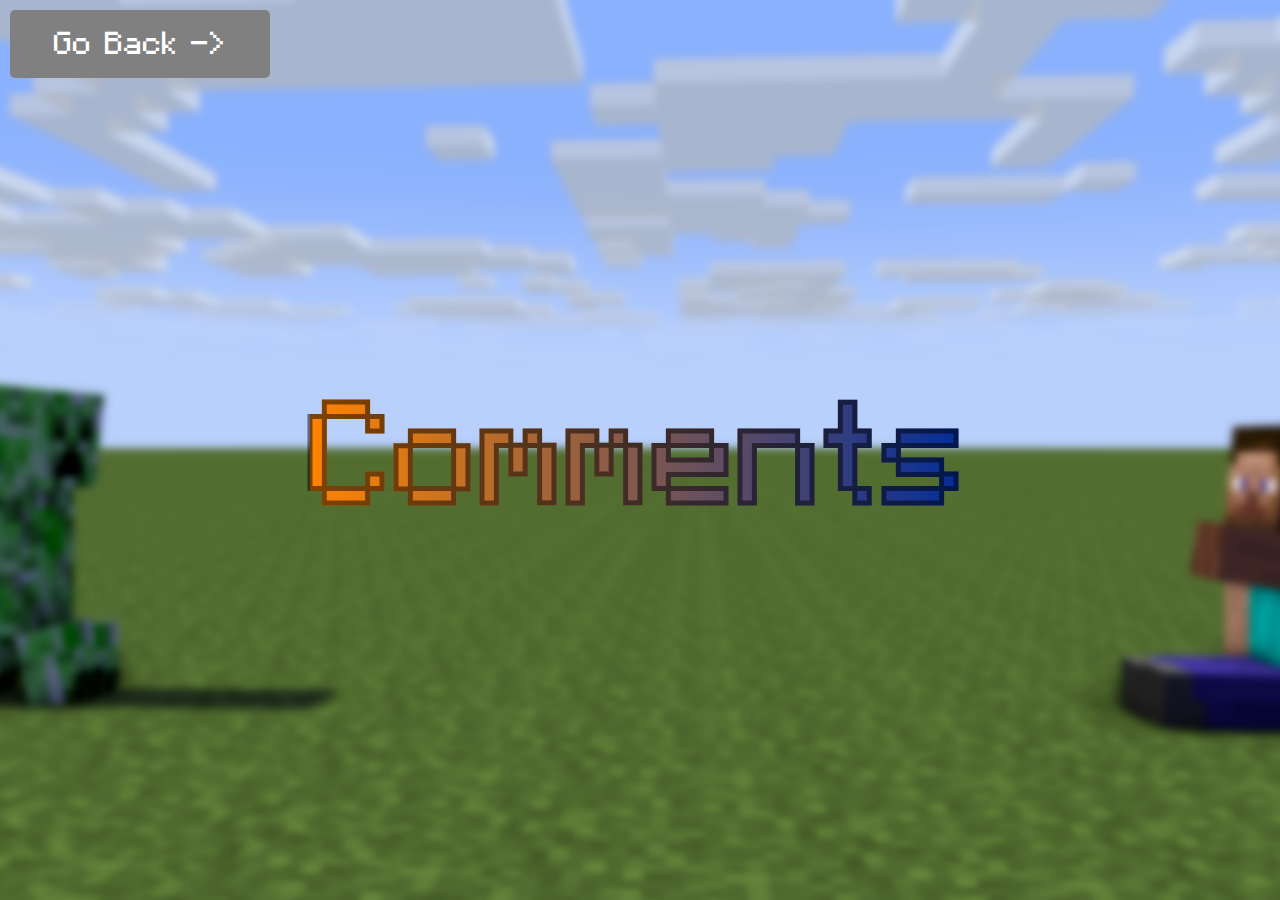
<file: comments/index.html>
<!DOCTYPE html>
<html>
<head>
	<!-- Google tag (gtag.js) -->
	<script async src="https://www.googletagmanager.com/gtag/js?id=UA-261780635-1"></script>
	<script>
		window.dataLayer = window.dataLayer || [];
		function gtag(){dataLayer.push(arguments);}
		gtag('js', new Date());
		
		gtag('config', 'UA-261780635-1');
	</script>
	<!-- Google Tag Manager -->
	<script>(function(w,d,s,l,i){w[l]=w[l]||[];w[l].push({'gtm.start':
		new Date().getTime(),event:'gtm.js'});var f=d.getElementsByTagName(s)[0],
		j=d.createElement(s),dl=l!='dataLayer'?'&l='+l:'';j.async=true;j.src=
		'https://www.googletagmanager.com/gtm.js?id='+i+dl;f.parentNode.insertBefore(j,f);
		})(window,document,'script','dataLayer','GTM-TG85STRS');
	</script>
	<!-- End Google Tag Manager -->
	<title>Play Minecraft Online! | Online mc</title>
	<link rel="icon" href="/icon.png">
	<meta name="description" content="Play Minecraft (eaglercraft) Online For Free!" />
	<meta name="keywords" content="free minecraft online, eaglercraft, minecraft, onlinemc, Onlinemc, ayuncraft, Ayuncraft, mc, eaglercraftx, eaglercraft shaders, eaglercraft download,eaglercraft, eaglercraftx, minecraft, 1.8, 1.8.8, eaglercraft, eaglercraft minecraft, eaglercraft 3kh0, eaglercraft github, eaglercraft singleplayer, eaglercraft hacks, eaglercraft 1.8, eaglercraft server, eaglecraft game, eaglercraft alternative, eaglercraft alt links, eaglercraft asspixel, eaglercraft anarchy server, eaglercraft aeon, eaglercraft asspixel server ip, eaglercraft all links, eaglercraft aeon server, eaglercraft beta, eaglecraft boats, eaglecraft boats for sale, eaglecraft boats for sale bc, eaglecraft bedwars server, eaglecraft boats inc, eaglercraft beta servers, eaglercraft blocked, eaglercraft client, eaglecraft custom boats, eaglecraft campbell river, eaglercraft creative, eaglercraft commands, eaglercraft code, eaglercraft controls, eaglercraft com, eaglercraft download, eaglercraft discord, eaglercraft dupe glitch, eaglercraft download file, eaglercraft download google drive, eaglercraft dmca, eaglercraft deleted, eaglercraft down, eaglercraft embed, eaglercraft epk file download, eaglercraft end of stream, eaglecraft apk download, eaglecraft eagtek, eaglercraft exploit, eaglecraft eggs, eaglercraft epk world file download, eaglercraft file, eaglercraft file download, eaglercraft free, eaglercraft forums, eaglercraft fork, eaglercraft faq, eaglercraft fps, eaglecraft free download, eaglercraft github servers, eaglercraft google drive, eaglercraft github lax1dude, eaglercraft github download, eaglercraft github.io, eaglercraft google sites, minecraft, applet, singleplayer, replit, html5, chromebook, lax1dude, games, eaglercraft singleplayer, eagler, minecraft for free, free minecraft">
	<meta property="og:title" content="Online mc" />
	<meta property="og:image" content="icon.png" />
	<meta property="og:description" content="Online Minecraft" />
	<meta charset="utf-8">
	<meta name="viewport" content="width=device-width, initial-scale=1">
	<link rel="stylesheet" href="https://cdnjs.cloudflare.com/ajax/libs/bootstrap/5.1.3/css/bootstrap.min.css">
	<link href="/style.css" rel="stylesheet" />
	<link href="/darkmode.css" rel="stylesheet" />
	<script src="https://code.jquery.com/jquery-3.6.0.min.js"></script>
</head>
<body class="select-version">
	<div id="loading"></div>
	<div class="container container-table">
		<div class="row vertical-center-row">
			<div class="col-12">
				<a href="/" class="back-button text-center play-button position-absolute">
				Go Back ->
				</a>
				<div class="d-flex justify-content-center">
					<h1 class="rainbow-text title-selectv">Comments</h1>
				</div>
				<script src="https://giscus.app/client.js"
					data-repo="radmanplays/radmanplays.github.io"
					data-repo-id="R_kgDOJOFjqA"
					data-category="General"
					data-category-id="DIC_kwDOJOFjqM4CV8ZJ"
					data-mapping="url"
					data-strict="0"
					data-reactions-enabled="1"
					data-emit-metadata="0"
					data-input-position="bottom"
					data-lang="en"
					crossorigin="anonymous"
					data-theme="dark"
					async></script>
				<script>
					$(document).ready(function() {
						$(".giscus-frame").contents().find("em").remove();
					});
				</script>
				<script>
					/*var stop=false;
					$(document).ready(function() {
						console.log('done');
						var giscusFrame = $('.giscus-frame');
					
						// Check if the iframe is already loaded
						if (giscusFrame.length > 0 && giscusFrame[0].complete) {
						// If the iframe is already loaded, call the comment_control function immediately
							if(false==stop){comment_control(); var stop=true;}
						} else {
						// If the iframe is not yet loaded, wait for it to load
						giscusFrame.on('load', function() {
							// Call the comment_control function once the iframe is loaded
							if(false==stop){comment_control(); var stop=true;}
							
						});
						}
					});*/
				</script>
			</div>
		</div>
	</div>
	<script src="https://cdnjs.cloudflare.com/ajax/libs/bootstrap/5.1.3/js/bootstrap.bundle.min.js"></script>
	<script>
		window.onload = function () {
			//display loader on page load 
			$('#loading').fadeOut();
		}
		
		setTimeout(function () {
			//display loader on page load 
			$('#loading').fadeOut();
		}, 12 * 1000);
	</script>
	<script src="/darkmode.js"></script>
</body>
</html>
</file>
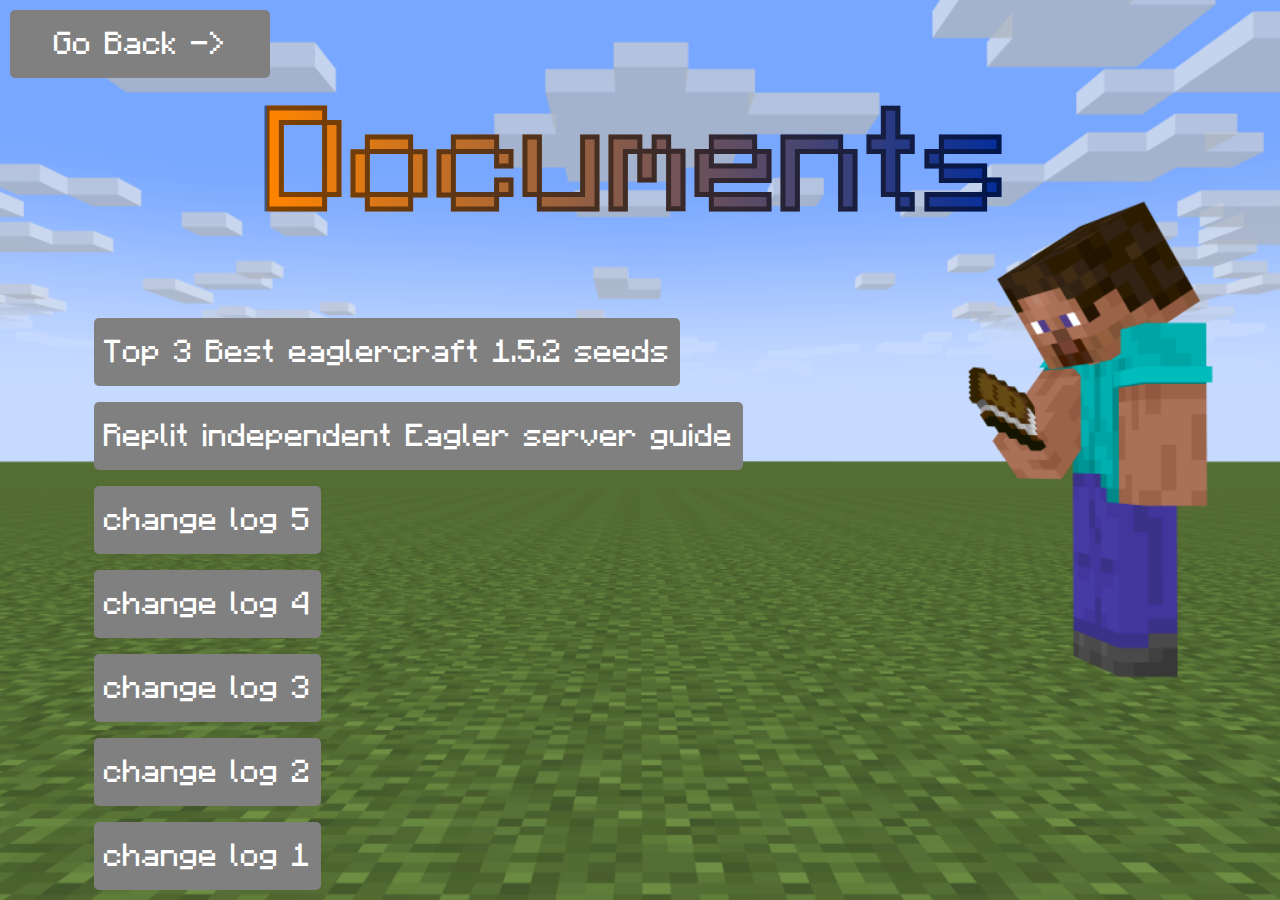
<file: docs/index.html>
<!DOCTYPE html>
<html>

<head>
  <!-- Google tag (gtag.js) -->
<script async src="https://www.googletagmanager.com/gtag/js?id=UA-261780635-1"></script>
<script>
  window.dataLayer = window.dataLayer || [];
  function gtag(){dataLayer.push(arguments);}
  gtag('js', new Date());

  gtag('config', 'UA-261780635-1');
</script>
<!-- Google Tag Manager -->
<script>(function(w,d,s,l,i){w[l]=w[l]||[];w[l].push({'gtm.start':
new Date().getTime(),event:'gtm.js'});var f=d.getElementsByTagName(s)[0],
j=d.createElement(s),dl=l!='dataLayer'?'&l='+l:'';j.async=true;j.src=
'https://www.googletagmanager.com/gtm.js?id='+i+dl;f.parentNode.insertBefore(j,f);
})(window,document,'script','dataLayer','GTM-TG85STRS');</script>
<!-- End Google Tag Manager -->
  <title>Play Minecraft Online! | Online mc</title>

  <link rel="icon" href="/icon.png">
  <meta name="description" content="Play Minecraft (eaglercraft) Online For Free!" />
  <meta name="keywords" content="free minecraft online, eaglercraft, minecraft, onlinemc, Onlinemc, ayuncraft, Ayuncraft, mc, eaglercraftx, eaglercraft shaders, eaglercraft download,eaglercraft, eaglercraftx, minecraft, 1.8, 1.8.8, eaglercraft, eaglercraft minecraft, eaglercraft 3kh0, eaglercraft github, eaglercraft singleplayer, eaglercraft hacks, eaglercraft 1.8, eaglercraft server, eaglecraft game, eaglercraft alternative, eaglercraft alt links, eaglercraft asspixel, eaglercraft anarchy server, eaglercraft aeon, eaglercraft asspixel server ip, eaglercraft all links, eaglercraft aeon server, eaglercraft beta, eaglecraft boats, eaglecraft boats for sale, eaglecraft boats for sale bc, eaglecraft bedwars server, eaglecraft boats inc, eaglercraft beta servers, eaglercraft blocked, eaglercraft client, eaglecraft custom boats, eaglecraft campbell river, eaglercraft creative, eaglercraft commands, eaglercraft code, eaglercraft controls, eaglercraft com, eaglercraft download, eaglercraft discord, eaglercraft dupe glitch, eaglercraft download file, eaglercraft download google drive, eaglercraft dmca, eaglercraft deleted, eaglercraft down, eaglercraft embed, eaglercraft epk file download, eaglercraft end of stream, eaglecraft apk download, eaglecraft eagtek, eaglercraft exploit, eaglecraft eggs, eaglercraft epk world file download, eaglercraft file, eaglercraft file download, eaglercraft free, eaglercraft forums, eaglercraft fork, eaglercraft faq, eaglercraft fps, eaglecraft free download, eaglercraft github servers, eaglercraft google drive, eaglercraft github lax1dude, eaglercraft github download, eaglercraft github.io, eaglercraft google sites, minecraft, applet, singleplayer, replit, html5, chromebook, lax1dude, games, eaglercraft singleplayer, eagler, minecraft for free, free minecraft">
  <meta property="og:title" content="Online mc" />
  <meta property="og:image" content="icon.png" />
  <meta property="og:description" content="Online Minecraft" />
  <meta charset="utf-8">
  <meta name="viewport" content="width=device-width, initial-scale=1">
  <link rel="stylesheet" href="https://cdnjs.cloudflare.com/ajax/libs/bootstrap/5.1.3/css/bootstrap.min.css">
  <link href="/style.css" rel="stylesheet" />
  <link href="/darkmode.css" rel="stylesheet" />
</head>
  


<body class="diff-docs-bg">
  <div id="loading"></div>
  <div class="container container-table">
    <div class="row vertical-center-row">
      <div class="col-12">
        <a href="/" class="back-button text-center play-button position-absolute">
          Go Back ->
        </a>
        <div class="d-flex justify-content-center">
          <h1 class="rainbow-text title-selectv">Documents</h1>
        </div>
        <div class="button-area d-block">
		  <a href="/docs/top-3-best-1.5.2-seeds/" class="mt-3 mcbutton docs-button">Top 3 Best eaglercraft 1.5.2 seeds</a>
		  <a href="/docs/no-replit-eagler-server/" class="mt-3 mcbutton docs-button">Replit independent Eagler server guide</a>
      <a href="/docs/change-log-5/" class="mt-3 mcbutton docs-button">change log 5</a>
		  <a href="/docs/change-log-4/" class="mt-3 mcbutton docs-button">change log 4</a>
          <a href="/docs/change-log-3/" class="mt-3 mcbutton docs-button">change log 3</a>
		  <a href="/docs/change-log-2/" class="mt-3 mcbutton docs-button">change log 2</a>
          <a href="/docs/change-log-1/" class="mt-3 mcbutton docs-button">change log 1</a>
        </div>
      </div>
    </div>
  </div>
  <script src="https://code.jquery.com/jquery-3.6.0.min.js"></script>
  <script src="https://cdnjs.cloudflare.com/ajax/libs/bootstrap/5.1.3/js/bootstrap.bundle.min.js"></script>
  <script>
    window.onload = function () {
      //display loader on page load 
      $('#loading').fadeOut();
    }

    setTimeout(function () {
      //display loader on page load 
      $('#loading').fadeOut();
    }, 12 * 1000);
  </script>
  	<script src="/darkmode.js"></script>
</body>

</html>
</file>
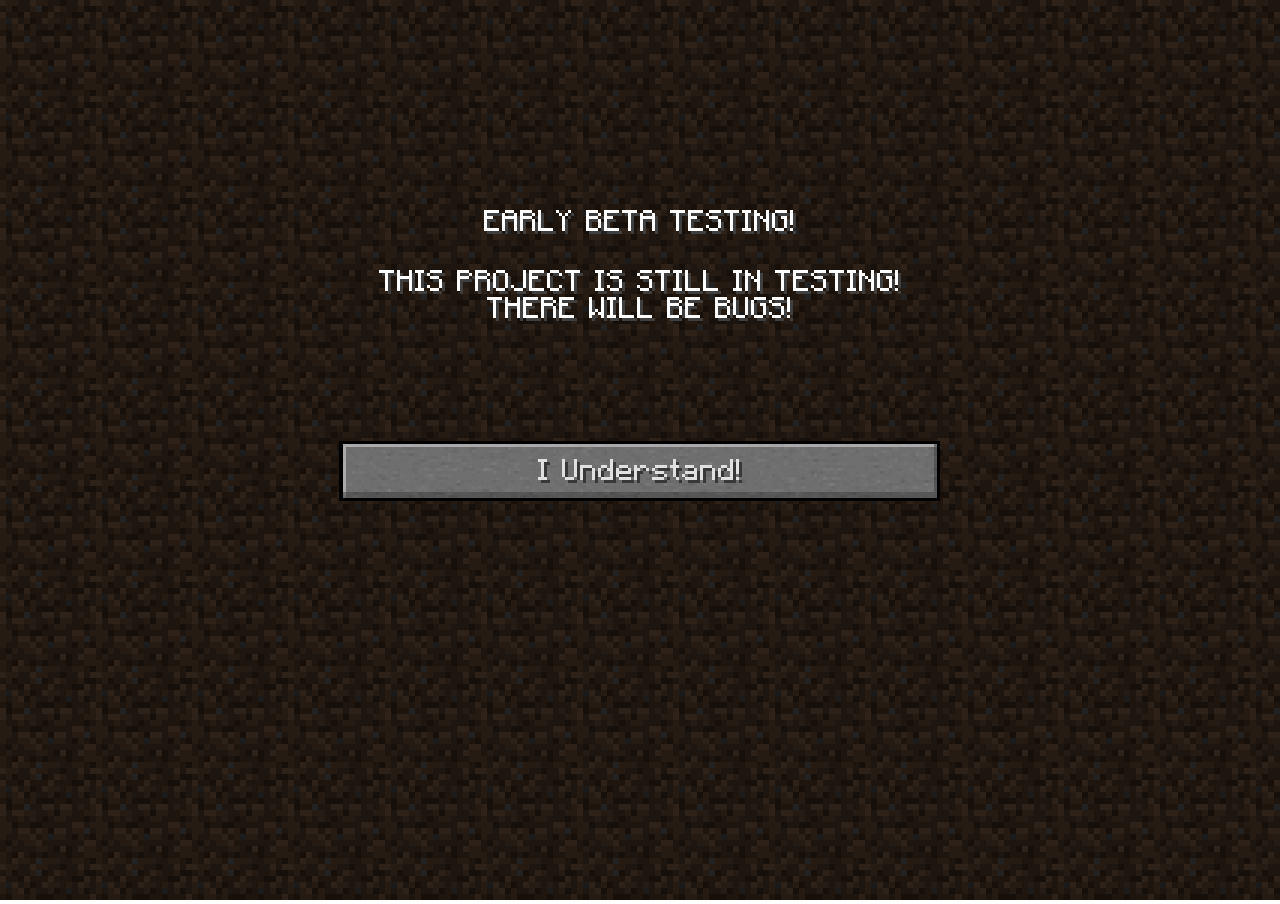
<file: mc-Infdev-20100630-1/index.html>
<!DOCTYPE html>
<html>
  <head>
    <title>Infdev</title>
    <meta http-equiv="Content-Type" content="text/html;charset=utf-8">
    <script type="text/javascript" charset="utf-8" src="app.js"></script>
    <script type = text/javascript>
	window.addEventListener("load", function() {
		window.minecraftOpts = ["game","resources.epk"];
  		main();
	});
    </script>
  </head>
<body style="margin:0px;width:100vw;height:100vh;" id="game">
</body>
</html>
</file>
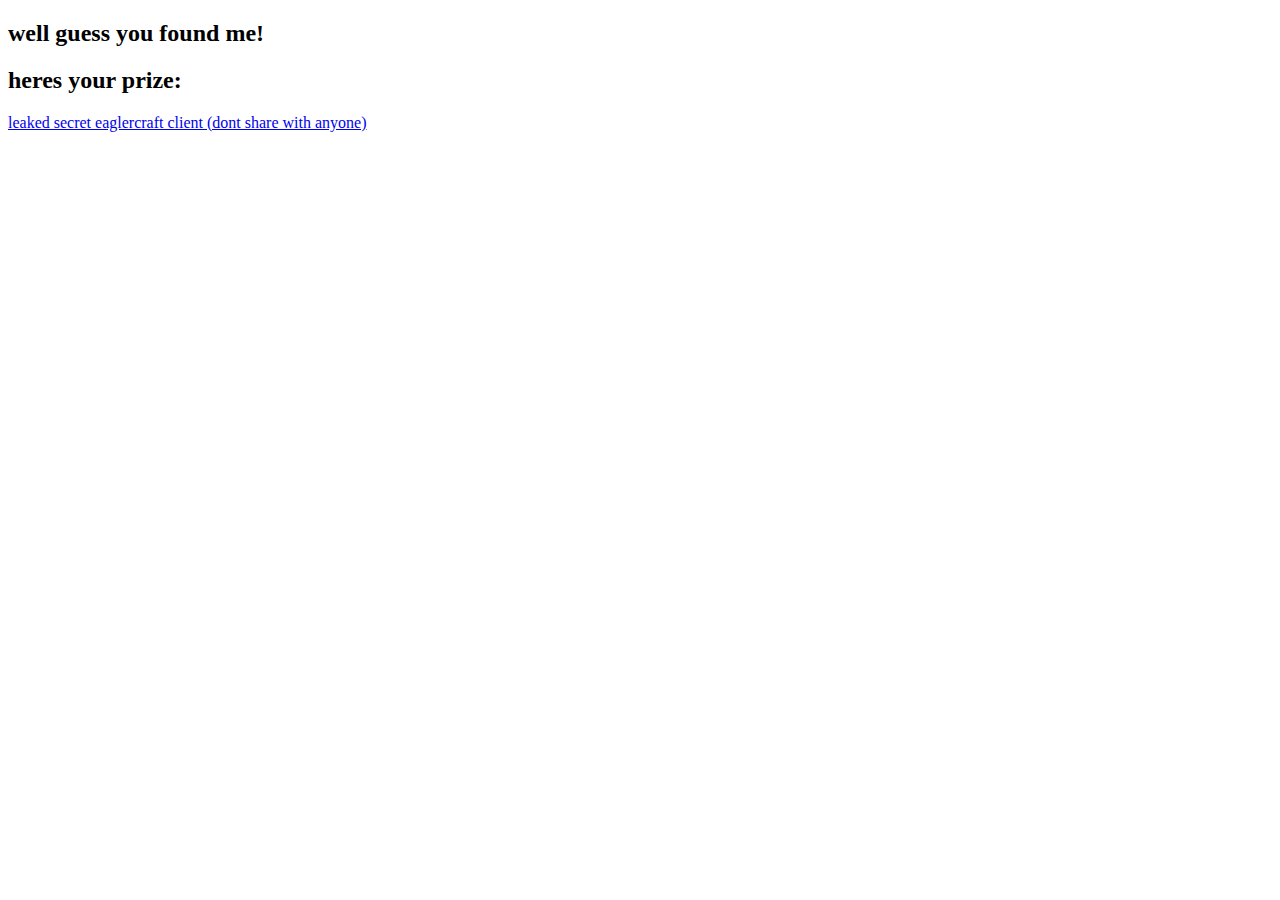
<file: NOT-AN-EASTER-EGG/index.html>
<!doctype html>
<html>
<head>
	<!-- Google tag (gtag.js) -->
	<script async src="https://www.googletagmanager.com/gtag/js?id=UA-261780635-1"></script>
	<script>
		window.dataLayer = window.dataLayer || [];
		function gtag(){dataLayer.push(arguments);}
		gtag('js', new Date());
		
		gtag('config', 'UA-261780635-1');
	</script>
	<!-- Google Tag Manager -->
	<script>(function(w,d,s,l,i){w[l]=w[l]||[];w[l].push({'gtm.start':
		new Date().getTime(),event:'gtm.js'});var f=d.getElementsByTagName(s)[0],
		j=d.createElement(s),dl=l!='dataLayer'?'&l='+l:'';j.async=true;j.src=
		'https://www.googletagmanager.com/gtm.js?id='+i+dl;f.parentNode.insertBefore(j,f);
		})(window,document,'script','dataLayer','GTM-TG85STRS');
	</script>
	<!-- End Google Tag Manager -->	
	<meta charset="utf-8">
	<title>Untitled Document</title>
</head>
<body>
	<h2>well guess you found me!&nbsp;&nbsp;</h2>
	<h2>heres your prize:&nbsp;&nbsp;</h2>
	<a href="game/" class="mt-3 play-button about-button">leaked secret eaglercraft client (dont share with anyone) </a>
</body>
</html>
</file>
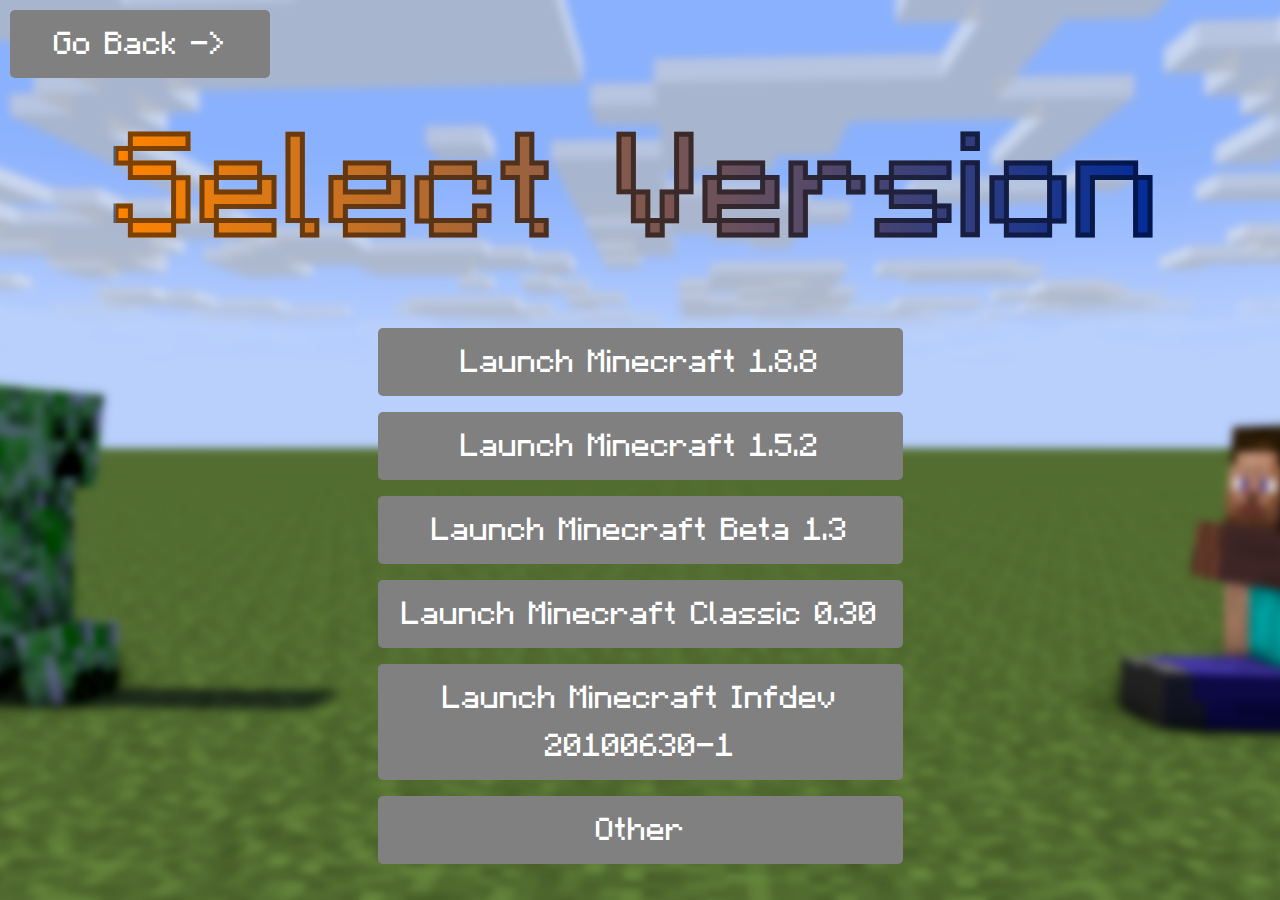
<file: play/index.html>
<!DOCTYPE html>
<html>
<head>
	<!-- Google tag (gtag.js) -->
	<script async src="https://www.googletagmanager.com/gtag/js?id=UA-261780635-1"></script>
	<script>
		window.dataLayer = window.dataLayer || [];
		function gtag(){dataLayer.push(arguments);}
		gtag('js', new Date());
		
		gtag('config', 'UA-261780635-1');
	</script>
	<!-- Google Tag Manager -->
	<script>(function(w,d,s,l,i){w[l]=w[l]||[];w[l].push({'gtm.start':
		new Date().getTime(),event:'gtm.js'});var f=d.getElementsByTagName(s)[0],
		j=d.createElement(s),dl=l!='dataLayer'?'&l='+l:'';j.async=true;j.src=
		'https://www.googletagmanager.com/gtm.js?id='+i+dl;f.parentNode.insertBefore(j,f);
		})(window,document,'script','dataLayer','GTM-TG85STRS');
	</script>
	<!-- End Google Tag Manager -->
	<title>Play Minecraft Online! | Online MC</title>
	<link rel="icon" href="/icon.png">
	<meta name="description" content="Play Minecraft (eaglercraft) Online For Free!" />
	<meta name="keywords" content="free minecraft online, eaglercraft, minecraft, onlinemc, Onlinemc, ayuncraft, Ayuncraft, mc, eaglercraftx, eaglercraft shaders, eaglercraft download,eaglercraft, eaglercraftx, minecraft, 1.8, 1.8.8, eaglercraft, eaglercraft minecraft, eaglercraft 3kh0, eaglercraft github, eaglercraft singleplayer, eaglercraft hacks, eaglercraft 1.8, eaglercraft server, eaglecraft game, eaglercraft alternative, eaglercraft alt links, eaglercraft asspixel, eaglercraft anarchy server, eaglercraft aeon, eaglercraft asspixel server ip, eaglercraft all links, eaglercraft aeon server, eaglercraft beta, eaglecraft boats, eaglecraft boats for sale, eaglecraft boats for sale bc, eaglecraft bedwars server, eaglecraft boats inc, eaglercraft beta servers, eaglercraft blocked, eaglercraft client, eaglecraft custom boats, eaglecraft campbell river, eaglercraft creative, eaglercraft commands, eaglercraft code, eaglercraft controls, eaglercraft com, eaglercraft download, eaglercraft discord, eaglercraft dupe glitch, eaglercraft download file, eaglercraft download google drive, eaglercraft dmca, eaglercraft deleted, eaglercraft down, eaglercraft embed, eaglercraft epk file download, eaglercraft end of stream, eaglecraft apk download, eaglecraft eagtek, eaglercraft exploit, eaglecraft eggs, eaglercraft epk world file download, eaglercraft file, eaglercraft file download, eaglercraft free, eaglercraft forums, eaglercraft fork, eaglercraft faq, eaglercraft fps, eaglecraft free download, eaglercraft github servers, eaglercraft google drive, eaglercraft github lax1dude, eaglercraft github download, eaglercraft github.io, eaglercraft google sites, minecraft, applet, singleplayer, replit, html5, chromebook, lax1dude, games, eaglercraft singleplayer, eagler, minecraft for free, free minecraft">
	<meta property="og:title" content="Online mc" />
	<meta property="og:image" content="/icon.png" />
	<meta property="og:description" content="Online Minecraft" />
	<meta charset="utf-8">
	<meta name="viewport" content="width=device-width, initial-scale=1">
	<link rel="stylesheet" href="https://cdnjs.cloudflare.com/ajax/libs/bootstrap/5.1.3/css/bootstrap.min.css">
	<link href="../style.css" rel="stylesheet" />
	<link href="../darkmode.css" rel="stylesheet" />
</head>
<body class="select-version">
	<div id="loading"></div>
	<div class="container container-table">
		<div class="row vertical-center-row">
			<div class="col-12">
				<a href="/" class="back-button text-center play-button position-absolute">
				Go Back ->
				</a>
				<div class="d-flex justify-content-center">
					<h1 class="rainbow-text title-selectv">Select Version</h1>
				</div>
				<div class="button-area d-block">
					<a href="/mc-1.8.8" class="play-button">Launch Minecraft 1.8.8</a>
					<a href="/mc-1.5.2" class="mt-3 play-button">Launch Minecraft 1.5.2</a>
					<a href="/mc-1.3" class="mt-3 play-button">Launch Minecraft Beta 1.3</a>
					<a href="/mc-0.30/" class="mt-3 play-button">Launch Minecraft  Classic 0.30</a>
					<a href="/mc-Infdev-20100630-1/" class="mt-3 play-button">Launch Minecraft Infdev 20100630-1</a>
					<a href="/play/other" class="mt-3 play-button">Other</a>
				</div>
			</div>
		</div>
	</div>
	<script src="https://code.jquery.com/jquery-3.6.0.min.js"></script>
	<script src="https://cdnjs.cloudflare.com/ajax/libs/bootstrap/5.1.3/js/bootstrap.bundle.min.js"></script>
	<script>
		window.onload = function () {
			//display loader on page load 
			$('#loading').fadeOut();
		}
		
		setTimeout(function () {
			//display loader on page load 
			$('#loading').fadeOut();
		}, 12 * 1000);
	</script>
	<script src="/darkmode.js"></script>
</body>
</html>
</file>
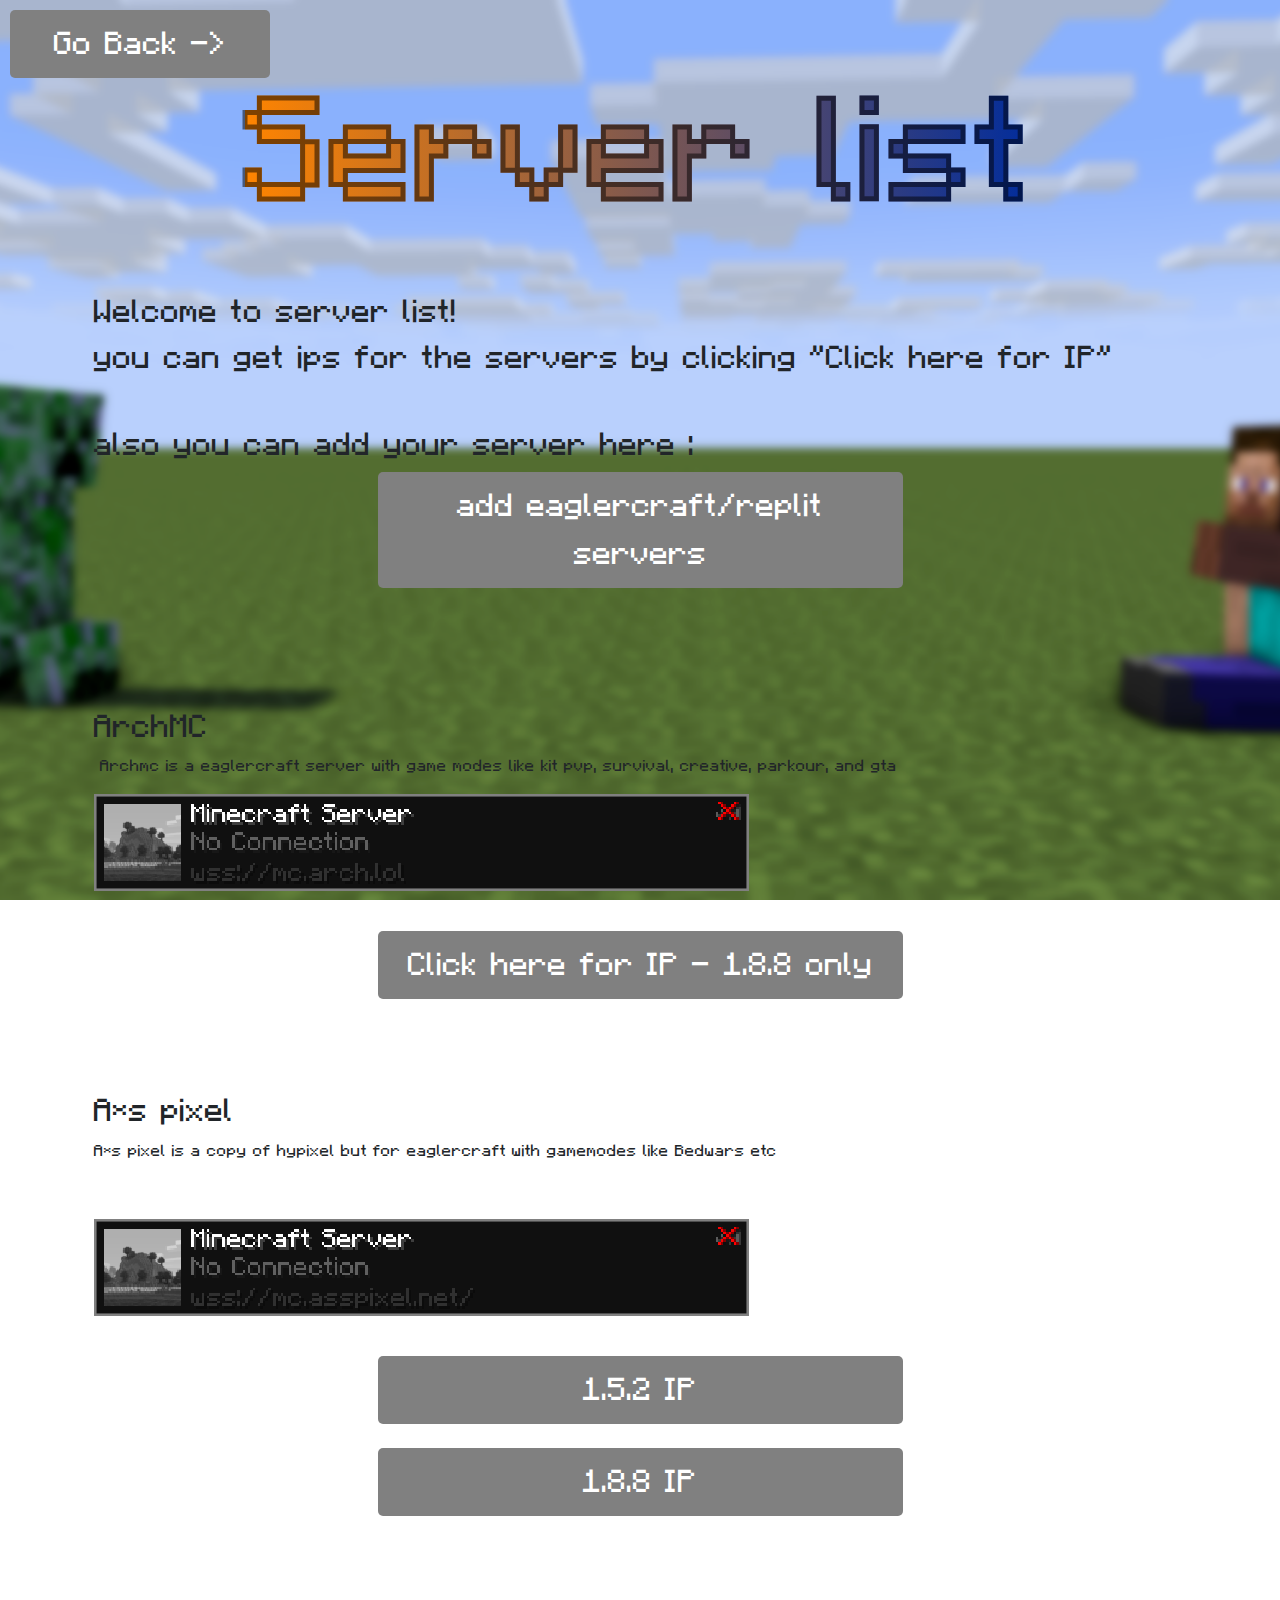
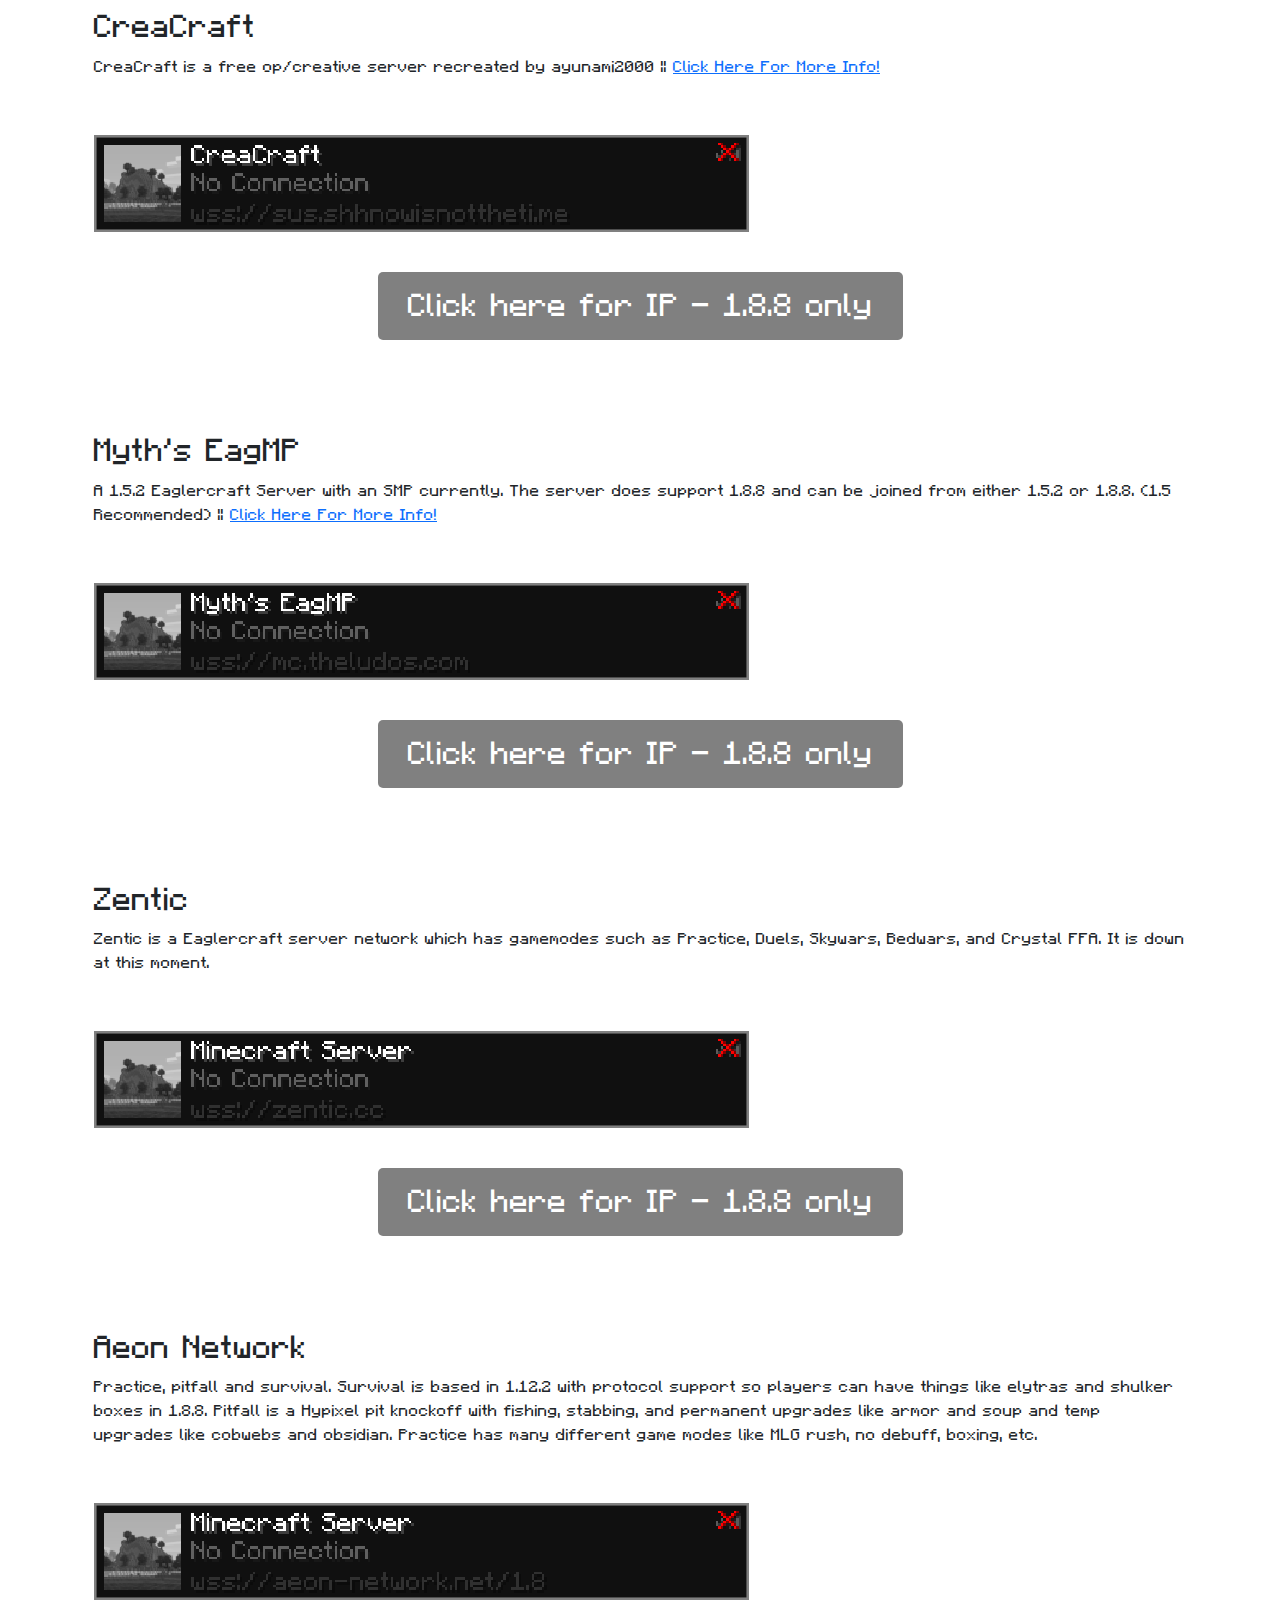
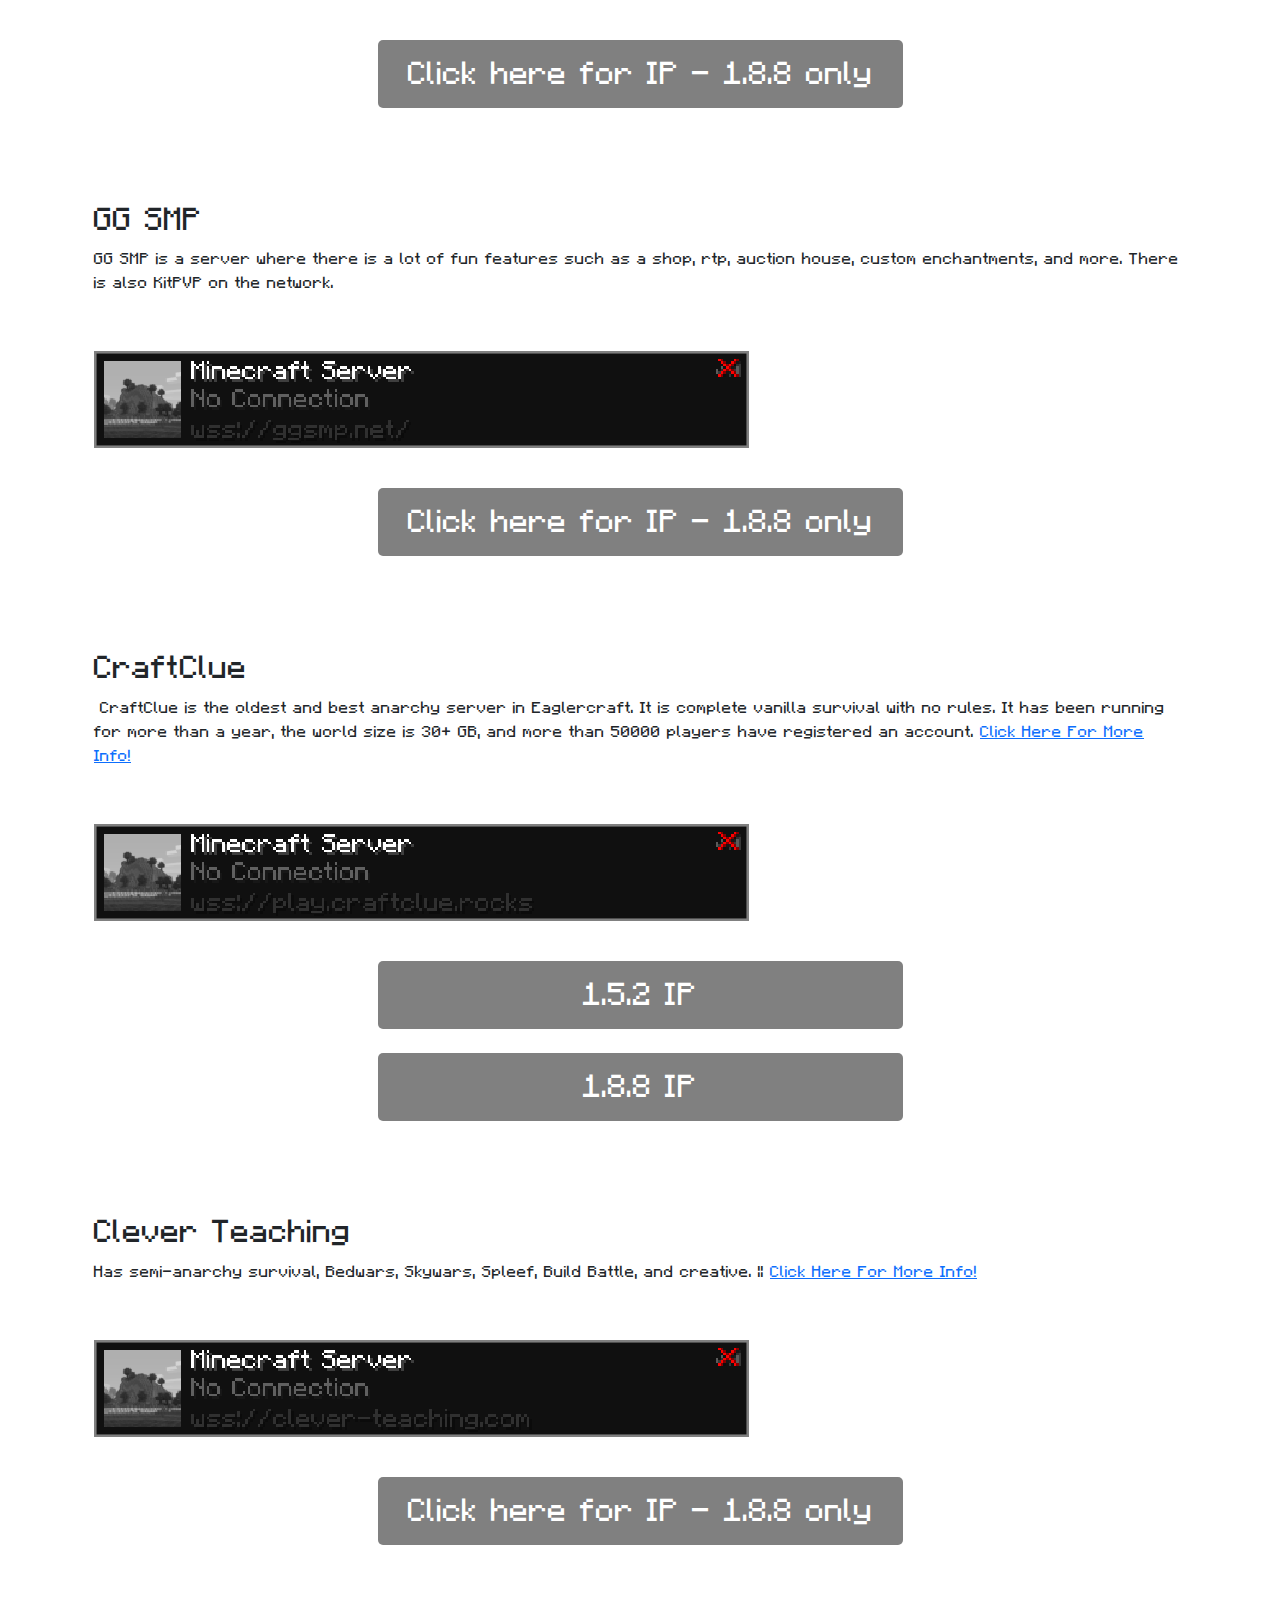
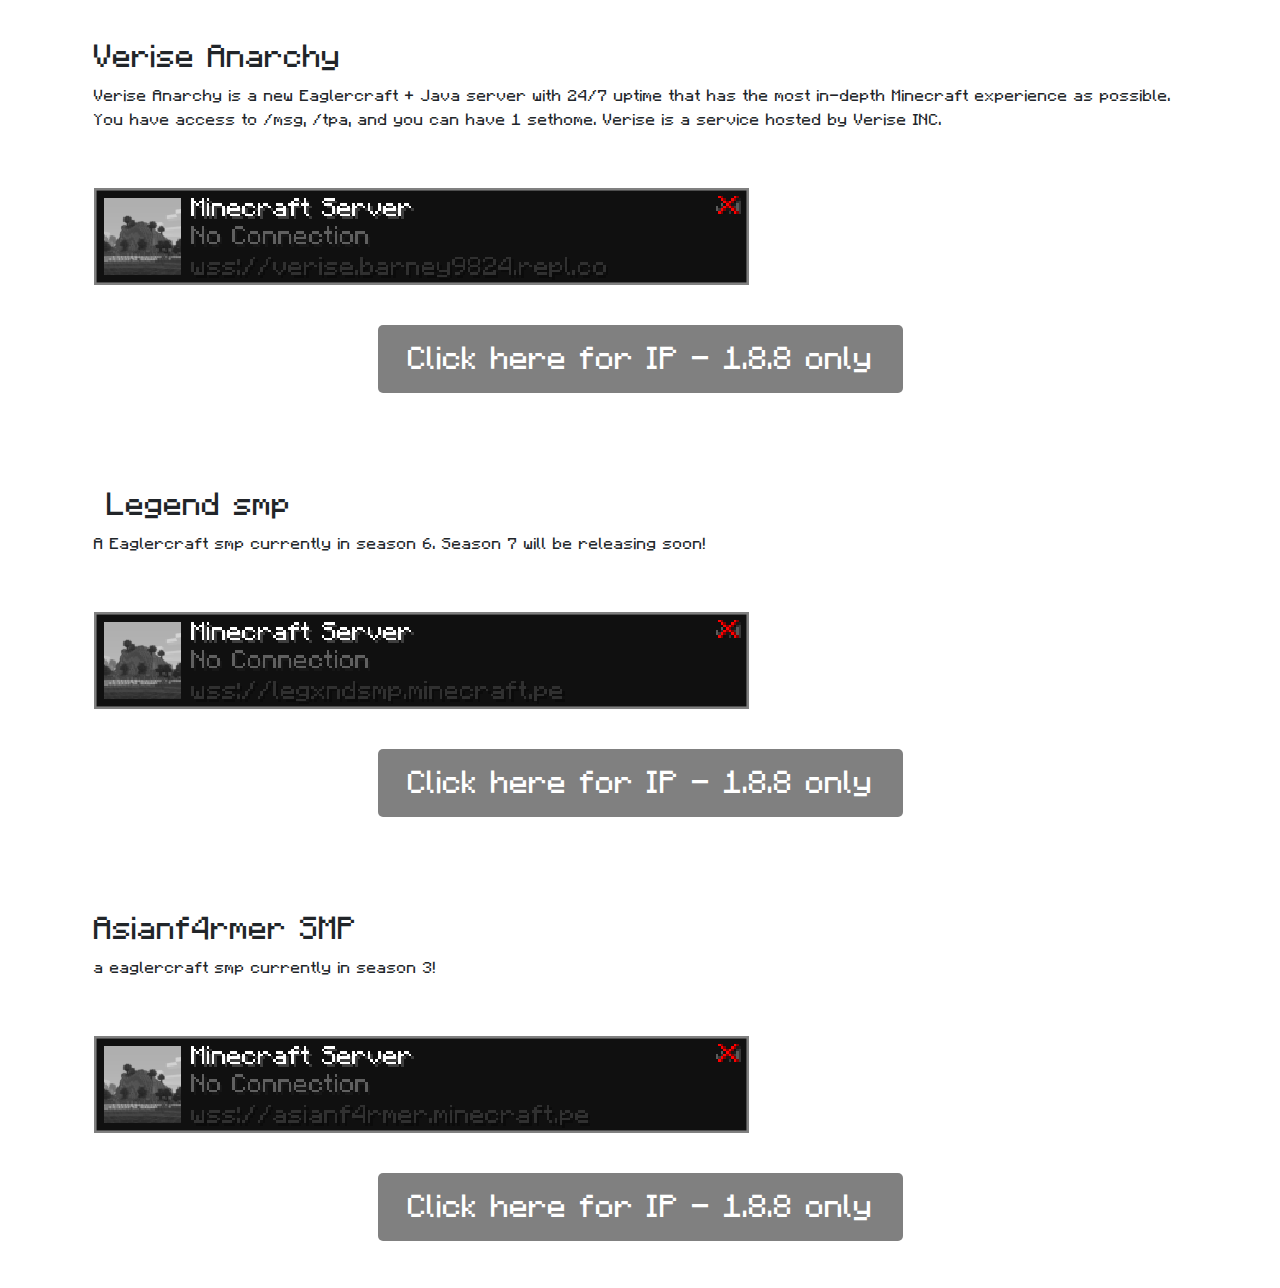
<file: serverlist/index.html>
<!DOCTYPE html>
<html>
<head>
	<!-- Google tag (gtag.js) -->
	<script async src="https://www.googletagmanager.com/gtag/js?id=UA-261780635-1"></script>
	<script>
		window.dataLayer = window.dataLayer || [];
		function gtag(){dataLayer.push(arguments);}
		gtag('js', new Date());
		
		gtag('config', 'UA-261780635-1');
	</script>
	<!-- Google Tag Manager -->
	<script>(function(w,d,s,l,i){w[l]=w[l]||[];w[l].push({'gtm.start':
		new Date().getTime(),event:'gtm.js'});var f=d.getElementsByTagName(s)[0],
		j=d.createElement(s),dl=l!='dataLayer'?'&l='+l:'';j.async=true;j.src=
		'https://www.googletagmanager.com/gtm.js?id='+i+dl;f.parentNode.insertBefore(j,f);
		})(window,document,'script','dataLayer','GTM-TG85STRS');
	</script>
	<!-- End Google Tag Manager -->
	<title>Play Minecraft Online! | Online MC</title>
	<link rel="icon" href="/icon.png">
	<meta name="description" content="Play Minecraft (eaglercraft) Online For Free!" />
	<meta name="keywords" content="free minecraft online, eaglercraft, minecraft, onlinemc, Onlinemc, ayuncraft, Ayuncraft, mc, eaglercraftx, eaglercraft shaders, eaglercraft download,eaglercraft, eaglercraftx, minecraft, 1.8, 1.8.8, eaglercraft, eaglercraft minecraft, eaglercraft 3kh0, eaglercraft github, eaglercraft singleplayer, eaglercraft hacks, eaglercraft 1.8, eaglercraft server, eaglecraft game, eaglercraft alternative, eaglercraft alt links, eaglercraft asspixel, eaglercraft anarchy server, eaglercraft aeon, eaglercraft asspixel server ip, eaglercraft all links, eaglercraft aeon server, eaglercraft beta, eaglecraft boats, eaglecraft boats for sale, eaglecraft boats for sale bc, eaglecraft bedwars server, eaglecraft boats inc, eaglercraft beta servers, eaglercraft blocked, eaglercraft client, eaglecraft custom boats, eaglecraft campbell river, eaglercraft creative, eaglercraft commands, eaglercraft code, eaglercraft controls, eaglercraft com, eaglercraft download, eaglercraft discord, eaglercraft dupe glitch, eaglercraft download file, eaglercraft download google drive, eaglercraft dmca, eaglercraft deleted, eaglercraft down, eaglercraft embed, eaglercraft epk file download, eaglercraft end of stream, eaglecraft apk download, eaglecraft eagtek, eaglercraft exploit, eaglecraft eggs, eaglercraft epk world file download, eaglercraft file, eaglercraft file download, eaglercraft free, eaglercraft forums, eaglercraft fork, eaglercraft faq, eaglercraft fps, eaglecraft free download, eaglercraft github servers, eaglercraft google drive, eaglercraft github lax1dude, eaglercraft github download, eaglercraft github.io, eaglercraft google sites, minecraft, applet, singleplayer, replit, html5, chromebook, lax1dude, games, eaglercraft singleplayer, eagler, minecraft for free, free minecraft">
	<meta property="og:title" content="Online mc" />
	<meta property="og:image" content="/icon.png" />
	<meta property="og:description" content="Online Minecraft" />
	<meta charset="utf-8">
	<meta name="viewport" content="width=device-width, initial-scale=1">
	<link rel="stylesheet" href="https://cdnjs.cloudflare.com/ajax/libs/bootstrap/5.1.3/css/bootstrap.min.css">
	<link href="/style.css" rel="stylesheet" />
	<link href="/darkmode.css" rel="stylesheet" />
	<script type="text/javascript" src="/embed.min.js"></script>
</head>
<body class="select-version">
	<div id="loading"></div>
	<div class="container container-table">
	<div class="row vertical-center-row">
	<div class="col-12">
		<a href="/" class="back-button text-center play-button position-absolute">
		Go Back ->
		</a>
		<div class="d-flex justify-content-center">
			<h1 class="rainbow-text title-selectv">Server list</h1>
		</div>
		<h2 class="dark-text">Welcome to server list!</h2>
		<h2 class="dark-text">you can get ips for the servers by clicking "Click here for IP"</h2>
		<p>&nbsp;</p>
		<h2 class="dark-text">also you can add your server here :&nbsp;&nbsp;</h2>
		<a class="play-button" href="https://github.com/radmanplays/radmanplays.github.io/issues/new/choose" >add eaglercraft/replit servers</a>
		<p>&nbsp;</p>
		<p>&nbsp;</p>
		<p>&nbsp;</p>
		<h2 class="dark-text">ArchMC&nbsp;&nbsp;</h2>
		<p class="dark-text">&nbsp;Archmc is a eaglercraft server with game modes like kit pvp, survival, creative, parkour, and gta</p>
		<script type="text/javascript">
			window.addEventListener("load", () => {
				new ServerEmbed(document.getElementById("embed"), "60%").ping("wss://mc.arch.lol", "" , "" , "" , "hideCracked");
			});
		</script>
		<div id="embed"></div>
		<p>&nbsp;</p>
		<a class="link play-button" href="#ip__archmc" onclick='prompt("Press CTRL+C to copy the server IP.", "wss://mc.arch.lol");'>Click here for IP — 1.8.8 only</a>
		<h2>&nbsp;</h2>
		<h2>&nbsp;</h2>
		<h2 class="dark-text">A*s pixel</h2>
		<p class="dark-text">A*s pixel is a copy of hypixel but for eaglercraft with gamemodes like Bedwars etc </p>
		<p>&nbsp;</p>
		<script type="text/javascript">
			window.addEventListener("load", () => {
				new ServerEmbed(document.getElementById("embed1"), "60%").ping("wss://mc.asspixel.net/", "" , "" , "" , "hideCracked");
			});
		</script>
		<div id="embed1"></div>
		<p>&nbsp;</p>
		<a class="link play-button" href="#ip__apixel" onclick='prompt("Press CTRL+C to copy the server IP.", "wss://web.asspixel.net/CAP/");'>1.5.2 IP </a><span class="version__separator" aria-hidden="true">&nbsp;</span><a class="link play-button" href="#ip__apixel" onclick='prompt("Press CTRL+C to copy the server IP.", "wss://mc.asspixel.net/");'> 1.8.8 IP</a>
		<h2>&nbsp;</h2>
		<h2>&nbsp;</h2>
		<h2 class="dark-text">CreaCraft</h2>
		<p class="dark-text">CreaCraft is a free op/creative server recreated by ayunami2000 || <a href="/serverlist/info/creacraft/">Click Here For More Info!</a></p>
		<p>&nbsp;</p>
		<script type="text/javascript">
			window.addEventListener("load", () => {
				new ServerEmbed(document.getElementById("embed2"), "60%").ping("wss://sus.shhnowisnottheti.me", "CreaCraft" , "forceName" , "" , "hideCracked");
			});
		</script>
		<div id="embed2"></div>
		<p>&nbsp;</p>
		<a class="link play-button" href="#ip__creacraft" onclick='prompt("Press CTRL+C to copy the server IP.", "wss://sus.shhnowisnottheti.me");'>Click here for IP — 1.8.8 only</a>
		<h2>&nbsp;</h2>
		<h2>&nbsp;</h2>
		<h2 class="dark-text">Myth's EagMP</h2>
		<p class="dark-text">A 1.5.2 Eaglercraft Server with an SMP currently. The server does support 1.8.8 and can be joined from either 1.5.2 or 1.8.8. (1.5 Recommended) || <a href="/serverlist/info/mythseagmp/">Click Here For More Info!</a></p>
		<p>&nbsp;</p>
		<script type="text/javascript">
			window.addEventListener("load", () => {
				new ServerEmbed(document.getElementById("embedmyth"), "60%").ping("wss://mc.theludos.com", "Myth's EagMP" , "forcename" , "" , "hideCracked");
			});
		</script>
		<div id="embedmyth"></div>
		<p>&nbsp;</p>
		<a class="link play-button" href="#ip__myth" onclick='prompt("Press CTRL+C to copy the server IP.", "wss://mc.theludos.com");'>Click here for IP — 1.8.8 only</a>
		<h2>&nbsp;</h2>
		<h2>&nbsp;</h2>
		<h2 class="dark-text">Zentic&nbsp;</h2>
		<p class="dark-text">Zentic is a Eaglercraft server network which has gamemodes such as Practice, Duels, Skywars, Bedwars, and Crystal FFA. It is down at this moment.</p>
		<p>&nbsp;</p>
		<script type="text/javascript">
			window.addEventListener("load", () => {
				new ServerEmbed(document.getElementById("embed3"), "60%").ping("wss://zentic.cc", "" , "" , "" , "hideCracked");
			});
		</script>
		<div id="embed3"></div>
		<p>&nbsp;</p>
		<a class="link play-button" href="#ip__zenticmc" onclick='prompt("Press CTRL+C to copy the server IP.", "wss://zentic.cc");'>Click here for IP — 1.8.8 only</a>
		<h2>&nbsp;</h2>
		<h2>&nbsp;</h2>
		<h2 class="dark-text">Aeon Network&nbsp;</h2>
		<p class="dark-text">Practice, pitfall and survival. Survival is based in 1.12.2 with protocol support so players can have things like elytras and shulker boxes in 1.8.8. Pitfall is a Hypixel pit knockoff with fishing, stabbing, and permanent upgrades like armor and soup and temp upgrades like cobwebs and obsidian. Practice has many different game modes like MLG rush, no debuff, boxing, etc.</p>
		<p>&nbsp;</p>
		<script type="text/javascript">
			window.addEventListener("load", () => {
				new ServerEmbed(document.getElementById("embedaeon"), "60%").ping("wss://aeon-network.net/1.8", "" , "" , "" , "hideCracked");
			});
		</script>
		<div id="embedaeon"></div>
		<p>&nbsp;</p>
		<a class="link play-button" href="#ip__aeon" onclick='prompt("Press CTRL+C to copy the server IP.", "wss://aeon-network.net/1.8");'>Click here for IP — 1.8.8 only</a>
		<h2>&nbsp;</h2>
		<h2>&nbsp;</h2>
		<h2 class="dark-text">GG SMP&nbsp;</h2>
		<p class="dark-text">GG SMP is a server where there is a lot of fun features such as a shop, rtp, auction house, custom enchantments, and more. There is also KitPVP on the network.</p>
		<p>&nbsp;</p>
		<script type="text/javascript">
			window.addEventListener("load", () => {
				new ServerEmbed(document.getElementById("embed5"), "60%").ping("wss://ggsmp.net/", "" , "" , "" , "hideCracked");
			});
		</script>
		<div id="embed5"></div>
		<p>&nbsp;</p>
		<a class="link play-button" href="#ip__ggsmp" onclick='prompt("Press CTRL+C to copy the server IP.", "wss://ggsmp.net/");'>Click here for IP — 1.8.8 only</a>
		<h2>&nbsp;</h2>
		<h2>&nbsp;</h2>
		<h2 class="dark-text">CraftClue</h2>
		<p class="dark-text">&nbsp;CraftClue is the oldest and best anarchy server in Eaglercraft. It is complete vanilla survival with no rules. It has been running for more than a year, the world size is 30+ GB, and more than 50000 players have registered an account. <a href="/serverlist/info/craftclue/">Click Here For More Info!</a></p>
		<p>&nbsp;</p>
		<script type="text/javascript">
			window.addEventListener("load", () => {
				new ServerEmbed(document.getElementById("embedcraftclue"), "60%").ping("wss://play.craftclue.rocks", "" , "" , "" , "hideCracked");
			});
		</script>
		<div id="embedcraftclue"></div>
		<p>&nbsp;</p>
		<a class="link play-button" href="#ip__craftclue" onclick='prompt("Press CTRL+C to copy the server IP.", "wss://legacy.craftclue.rocks");'>1.5.2 IP </a><span class="version__separator" aria-hidden="true">&nbsp;</span><a class="link play-button" href="#ip__craftclue" onclick='prompt("Press CTRL+C to copy the server IP.", "wss://play.craftclue.rocks");'> 1.8.8 IP</a>
		<h2>&nbsp;</h2>
		<h2>&nbsp;</h2>
		<h2 class="dark-text">Clever Teaching</h2>
		<p class="dark-text">Has semi-anarchy survival, Bedwars, Skywars, Spleef, Build Battle, and creative. || <a href="/serverlist/info/Clever-Teaching/">Click Here For More Info!</a></p>
		<p>&nbsp;</p>
		<script type="text/javascript">
			window.addEventListener("load", () => {
				new ServerEmbed(document.getElementById("embedclever"), "60%").ping("wss://clever-teaching.com", "" , "" , "" , "hideCracked");
			});
		</script>
		<div id="embedclever"></div>
		<p>&nbsp;</p>
		<a class="link play-button" href="#ip__clever" onclick='prompt("Press CTRL+C to copy the server IP.", "wss://clever-teaching.com");'>Click here for IP — 1.8.8 only</a>
		<h2>&nbsp;</h2>
		<h2>&nbsp;</h2>
		<h2 class="dark-text">Verise Anarchy</h2>
		<p class="dark-text">Verise Anarchy is a new Eaglercraft + Java server with 24/7 uptime that has the most in-depth Minecraft experience as possible. You have access to /msg, /tpa, and you can have 1 sethome. Verise is a service hosted by Verise INC.</p>
		<p>&nbsp;</p>
		<script type="text/javascript">
			window.addEventListener("load", () => {
				new ServerEmbed(document.getElementById("embed9"), "60%").ping("wss://verise.barney9824.repl.co", "" , "" , "" , "hideCracked");
			});
		</script>
		<div id="embed9"></div>
		<p>&nbsp;</p>
		<a class="link play-button" href="#ip__vrise" onclick='prompt("Press CTRL+C to copy the server IP.", "wss://verise.barney9824.repl.co");'>Click here for IP — 1.8.8 only</a>
		<h2>&nbsp;</h2>
		<h2>&nbsp;</h2>
		<h2 class="dark-text">&nbsp;Legend smp</h2>
		<p class="dark-text">A Eaglercraft smp currently in season 6. Season 7 will be releasing soon!&nbsp; &nbsp;&nbsp;</p>
		<p>&nbsp;</p>
		<script type="text/javascript">
			window.addEventListener("load", () => {
				new ServerEmbed(document.getElementById("embed10"), "60%").ping("wss://legxndsmp.minecraft.pe", "" , "" , "" , "hideCracked");
			});
		</script>
		<div id="embed10"></div>
		<p>&nbsp;</p>
		<a class="link play-button" href="#ip__legendsmp" onclick='prompt("Press CTRL+C to copy the server IP.", "wss://legxndsmp.minecraft.pe");'>Click here for IP — 1.8.8 only</a>
		<h2>&nbsp;</h2>
		<h2>&nbsp;</h2>
		<h2 class="dark-text">Asianf4rmer SMP</h2>
		<p class="dark-text">a eaglercraft smp&nbsp;currently in season 3!&nbsp;</p>
		<p>&nbsp;</p>
		<script type="text/javascript">
			window.addEventListener("load", () => {
				new ServerEmbed(document.getElementById("embed11"), "60%").ping("wss://asianf4rmer.minecraft.pe", "" , "" , "" , "hideCracked");
			});
		</script>
		<div id="embed11"></div>
		<p>&nbsp;</p>
		<a class="link play-button" href="#ip__legendsmp" onclick='prompt("Press CTRL+C to copy the server IP.", "wss://legxndsmp.minecraft.pe");'>Click here for IP — 1.8.8 only</a>
		<h2>&nbsp;</h2>
	</div>
	<script src="https://code.jquery.com/jquery-3.6.0.min.js"></script>
	<script src="https://cdnjs.cloudflare.com/ajax/libs/bootstrap/5.1.3/js/bootstrap.bundle.min.js"></script>
	<script>
		window.onload = function () {
			//display loader on page load 
			$('#loading').fadeOut();
		}
		
		setTimeout(function () {
			//display loader on page load 
			$('#loading').fadeOut();
		}, 12 * 1000);
	</script>
	<script src="/darkmode.js"></script>
</body>
</html>
</file>
<file: style.css>
@font-face {
    font-family: Minecraft;
    font-display: swap;
    src: url('MinecraftRegular-Bmg3.otf') format('truetype');
}

::-webkit-scrollbar {
    -webkit-appearance: none;
    transition: .5s;
    width: 15px
}

::-webkit-scrollbar-track {
    background: rgb(23,132,71);
    border-radius: 10px;
    border: none;
    box-shadow: inset 0 0 8px rgb(23,132,71)!important;
    transition: .5s
}

::-webkit-scrollbar-thumb {
    background: #a35318;
    border-radius: 10px;
    transition: .5s
}

::-webkit-scrollbar-thumb:hover, ::-webkit-scrollbar-thumb:active  {
    background: #d85d00;
    transition: .5s
}

::selection {
    color: #fff!important;
    background: #bc6809!important
}


html,body{height:100%}

body {
	transition: .5s backdrop-filter;
    background: url('online mc.png') no-repeat center center fixed;
    background-size: cover;
    font-family: Minecraft, sans-serif;
}


html, body, .container-table {
    height: 100%;
}
.container-table {
    display: table;
}
.vertical-center-row {
    display: table-cell;
    vertical-align: middle;
}


.rainbow-text {
    display: inline;
    background-image: linear-gradient(to left, rgb(0, 44, 157), rgb(255, 132, 0));
    -webkit-background-clip: text;
    color: transparent;
    font-size: 8em;
    text-align: center;
    margin-bottom: 50px;
    -webkit-text-stroke: 5px rgba(0, 0, 0, 0.5);
}

.rainbow-text.title-selectv{
    font-size: 9em;
    margin-top: 70px;
}

.play-button {
    font-size: 2em;
    padding: 10px;
    background-color: gray;
    color: white;
    border: none;
    border-radius: 5px;
    text-decoration: none;
    max-width: 100%;
    width: 450px;
    text-align: center;
    display: block;
    margin:auto;
	transition: color .15s ease-in-out,background-color .15s ease-in-out,border-color .15s ease-in-out,box-shadow .5s ease-in-out;
}

body.select-version .play-button {
    width: 525px
}

.play-button:hover {
    background-color: darkgray;
    color: white;
}


#loading {
    background-image: url(loading.gif);
    background-repeat: no-repeat;
    background-position: center center;
    background-color: #526c30;
    background-size: 100px;
    position: absolute;
    top: 0;
    left: 0;
    height: 100%;
    width: 100%;
    z-index: 9999999;
}

.footer-copyright{
   font-size: 22px;    
}

.back-button, body.select-version .back-button{
    width:260px;
    top:10px;
    left:10px;
}



.mc-footer .mc-dd{
     position: fixed;
     top: 0;
    right: 0;
}

.mc-footer .mc-dd .btn{
        font-size: 24px;
   
}



.title-custom{
	font-size: 45px;
}


.play-button2{
	margin-top: 30px;
}

.diff-bg{
	background: url('About-bg.png') no-repeat center center fixed;
    background-size: cover;
}
.diff-docs-bg{
    background: url('docs-bg.png') no-repeat center center fixed;
    background-size: cover;
}

.website-button {
    font-size: 25px;
    padding: 10px;
    background-color: darkslategray;
    color: white;
    border: none;
    border-radius: 5px;
    text-decoration: none;
    max-width: 100%;
    width: 450px;
    text-align: center;
    display: block;
    margin:auto;
}
.docs-button {
    font-size: 2em;
    padding: 10px;
    background-color: gray;
    color: white;
    border: none;
    border-radius: 5px;
    text-decoration: none;
    max-width: 100%;
    width: 450px;
    text-align: center;
    display: block;
    margin:auto;
    margin-left: 0;
    margin-right: auto;
    width: max-content;
    max-width: 100%;
}
.mcbutton:hover {
    background-color: darkgray;
    color: white;
}


.docs-button:not(.d-flex) img{
    width: 100%;
    display: block;
}

.website-button {
    font-size: 25px;
    background-color: darkolivegreen;
}


.website-button:hover
{
	color: white
}
.discord-button {
    font-size: 25px;
    background-color: darkslateblue;
}


.discord-button:hover
{
	color: white
}


.owl-nav button {
    pointer-events: auto;
    transition: .4s;
    background: rgb(255, 255, 255, .77) !important;
    color: #333 !important;
    width: 60px;
    height: 60px;
    border-radius: 120px;
    display: flex;
    align-items: center;
    justify-content: center;
	font-size:25px;
}

.owl-nav {
    position: absolute;
    top: 50%;
    transform: translateY(-50%);
    width: 100%;
    justify-content: space-between;
    display: flex;
    left: 0;
    padding: 0 2px;
}
.owl-dots {
    margin-top: 20px;
	margin-bottom: 20px;
}

.rainbow-text{position: relative;}

.splash{
	background-image: unset;
    -webkit-background-clip: unset;
    color: unset;
    text-align: center;
    -webkit-text-stroke: 0;
	/*	*/
	position:absolute;
	right: 10px;
	top:calc(100% - 40px);
	transform: rotate(-20deg);
	color: yellow;
	display:block;
	font-size:34px;
}

.splash.bigtext{
	    font-size: 28px;
    top: calc(100% - 60px);
    right: -30px;
}
.splash.smalltext{
	top: calc(100% - 48px);

}



.night-mode-button svg{
	width: 30px;
	height: auto;
	transition: 0.5s all;
	visibility: visible;
	opacity: 1;
	display: block;
}
.night-mode-button svg.day{
	visibility: hidden;
	opacity: 0;
	width: 0;
}
.btn-secondary {
	transition: color .15s ease-in-out,background-color .15s ease-in-out,border-color .15s ease-in-out,box-shadow .5s ease-in-out;
}

.splash-404{
	background-image: unset;
	color: yellow;
	font-size:26px;
}
.creeper{
	font-size: 100px
}
.creeper:before {
    content: "";
    background: linear-gradient(45deg,red,#ff7300,#fffb00,#48ff00,#00ffd5,#002bff,#7a00ff,#ff00c8,red);
    position: absolute;
    top: -2px;
    left: -2px;
    background-size: 400%;
    z-index: -1;
    filter: blur(5px);
    width: calc(100% + 4px);
    height: calc(100% + 4px);
    animation: glowing 20s linear infinite;
    opacity: 0;
    transition: opacity .3s ease-in-out;
    border-radius: 10px
}

.creeper:active:after {
    transform: scale(.95)
}
</file>
<file: darkmode.css>
body.dark-mode::-webkit-scrollbar {
    -webkit-appearance: none;
    transition: .5s;
    width: 15px
}

body.dark-mode::-webkit-scrollbar-track {
    background: rgb(36 31 112);
    border-radius: 10px;
    border: none;
    box-shadow: inset 0 0 8px rgb(36 31 112)!important;
    transition: .5s
}

body.dark-mode::-webkit-scrollbar-thumb {
    background: #1c56b6;
    border-radius: 10px;
    transition: .5s
}

body.dark-mode::-webkit-scrollbar-thumb:hover, body.dark-mode::-webkit-scrollbar-thumb:active {
    background: #156cfb;
    transition: .5s
}

body.dark-mode ::selection {
    color: #fff!important;
    background: #1c56b6!important
}


body.dark-mode .rainbow-text{
   background: url("midnight-title.jpg") 0 0 / cover no-repeat;
   -webkit-background-clip: text;
   -webkit-text-stroke: 5px rgb(0 135 255 / 37%); 
/*   -webkit-text-fill-color: transparent;*/
}
body.dark-mode {
	background: rgb(36 31 112);
    background: url('darkmode-bg-blur.png') no-repeat center center fixed;
    background-size: cover;
}
body.dark-mode.main-page {
	background: rgb(36 31 112);
    background: url('dark-mode-bg.png') no-repeat center center fixed;
    background-size: cover;
	backdrop-filter: blur(6px);
}

body.dark-mode #loading{
	background-color: rgb(36 31 112);
	background-image: url("deepslate-loading.gif");
}

body.dark-mode .night-mode-button svg.day{
	width: 30px;
	visibility: visible;
	opacity: 1;
}
body.dark-mode .night-mode-button svg.night{
	visibility: hidden;
	opacity: 0;
	width: 0;
}
body.dark-mode .play-button{
    background-color: #4e4e4e;
	transition: color .15s ease-in-out,background-color .15s ease-in-out,border-color .15s ease-in-out,box-shadow .5s ease-in-out;
}
body.dark-mode .play-button:hover{
	background-color: #323232;
}
body.dark-mode .btn-secondary {
    background-color: #4e4e4e;
	border-color: #4e4e4e;
	transition: color .15s ease-in-out,background-color .15s ease-in-out,border-color .15s ease-in-out,box-shadow .5s ease-in-out;
}
body.dark-mode .btn-secondary:hover {
	background-color: #323232;
}
body.dark-mode .dropdown-menu {
	background-color: #4e4e4e;
}
body.dark-mode .dropdown-item {
	background-color: #4e4e4e;
	color: white;
}
body.dark-mode .dropdown-item:hover {
	background-color: #323232;
}
body.dark-mode .text-dark-white {
	color: white;
}

body.dark-mode.diff-bg{
	background: url('About-dark-bg.png') no-repeat center center fixed;
    background-size: cover;
}
body.dark-mode.diff-docs-bg{
    background: url('docs-dark-bg.png') no-repeat center center fixed;
    background-size: cover;
}

body.dark-mode h2.dark-text{
	color: white
}
body.dark-mode h1.dark-text{
	color: white
}
body.dark-mode p.dark-text{
	color: white
}

body.dark-mode .docs-button{
	background-color: #4e4e4e;
}

body.dark-mode .docs-button:hover{
	background-color: #323232;
}

body.dark-mode ul.dark-text li{
	color: white
}
body.dark-mode .c6 {
	background-color: #ffffff;
	color:#000000
}
</file>
